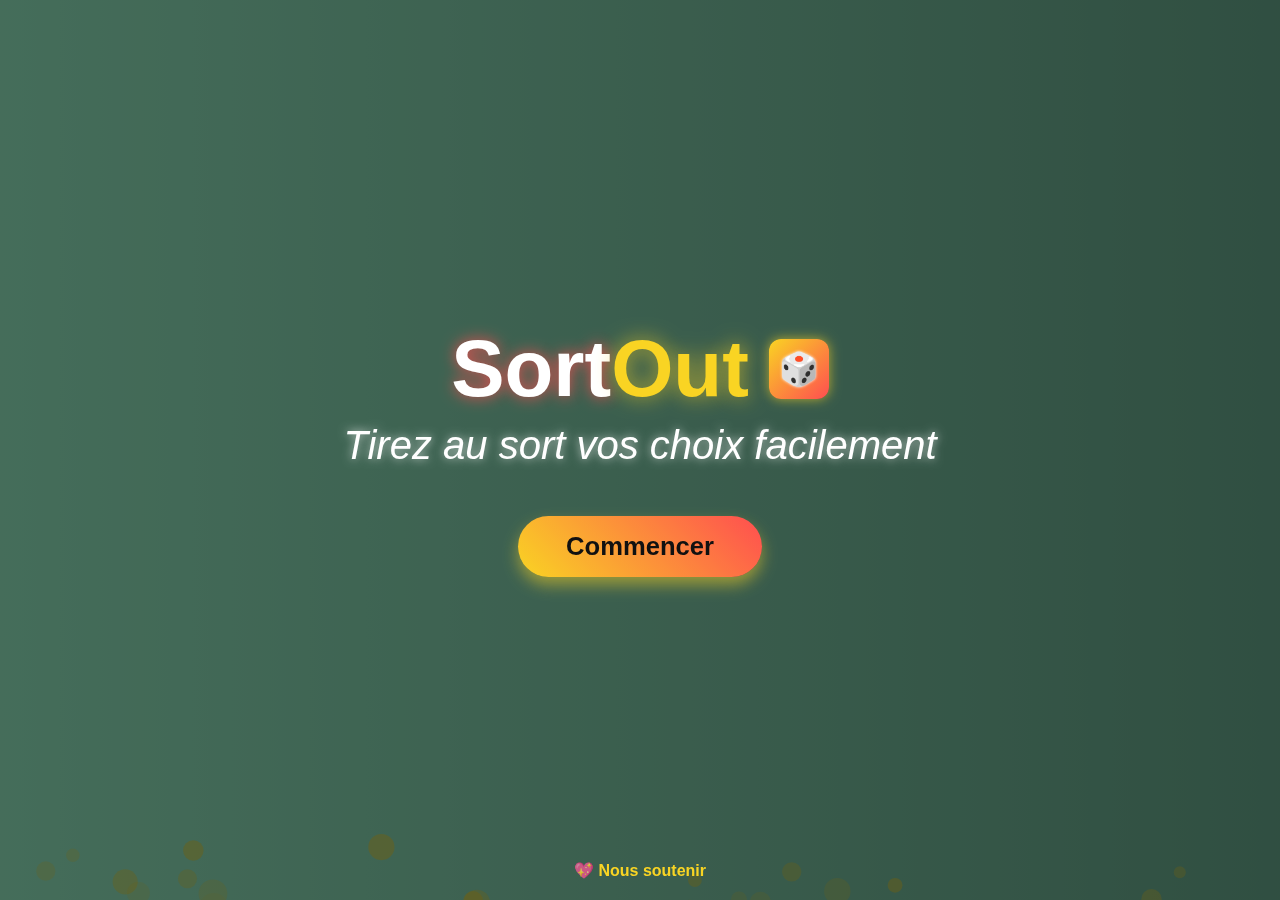
<file: index.html>
<!DOCTYPE html>
<html lang="fr">
<head>
  <meta charset="UTF-8" />
  <meta name="viewport" content="width=device-width, initial-scale=1" />
  <title>SortOut</title>
  <style>
    * {
      margin: 0;
      padding: 0;
      box-sizing: border-box;
    }

    body, html {
      height: 100%;
      font-family: 'Segoe UI', Tahoma, Geneva, Verdana, sans-serif;
      overflow: hidden;
    }

    body.landing {
      background: linear-gradient(270deg, #ff4e50, #f9d423, #1f4037, #99f2c8);
      background-size: 800% 800%;
      animation: GradientShift 20s ease infinite;
      position: relative;
      height: 100vh;
      color: white;
    }

    @keyframes GradientShift {
      0% {background-position: 0% 50%;}
      50% {background-position: 100% 50%;}
      100% {background-position: 0% 50%;}
    }

    /* Canvas bulles */
    #bubbles-canvas {
      position: fixed;
      top: 0; left: 0;
      width: 100vw;
      height: 100vh;
      z-index: 0;
      pointer-events: none;
    }

    .overlay {
      position: absolute;
      top: 0; left: 0; right: 0; bottom: 0;
      background: rgba(0,0,0,0.55);
      display: flex;
      justify-content: center;
      align-items: center;
      padding: 2rem;
      text-align: center;
      flex-direction: column;
      z-index: 2;
    }

    .menu {
      max-width: 600px;
      width: 100%;
      position: relative;
      z-index: 10;
    }

    .logo-container {
      position: relative;
      display: inline-block;
      margin-bottom: 0.5rem;
    }

    .logo {
      font-size: 5rem;
      font-weight: 900;
      user-select: none;
      text-shadow: 0 0 15px rgba(255, 78, 80, 0.9);
      position: relative;
      z-index: 5;
      display: inline-block;
      padding-right: 80px;
    }

    .logo .highlight {
      color: #f9d423;
      text-shadow: 0 0 20px #f9d423aa;
    }

    .dice {
      position: absolute;
      top: 50%;
      right: 0;
      width: 60px;
      height: 60px;
      background: linear-gradient(135deg, #f9d423, #ff4e50);
      border-radius: 12px;
      box-shadow: 0 0 12px #f9d423aa;
      transform: translateY(-50%);
      animation: diceRotate 3s linear infinite;
      z-index: 10;
      display: flex;
      justify-content: center;
      align-items: center;
      color: #111;
      font-weight: 900;
      font-size: 2rem;
      user-select: none;
      text-shadow: 0 0 3px #fff;
    }

    @keyframes diceRotate {
      0% { transform: translateY(-50%) rotate(0deg);}
      100% { transform: translateY(-50%) rotate(360deg);}
    }

    .subtitle {
      font-style: italic;
      font-size: 2.5rem;
      margin-bottom: 3rem;
      text-shadow: 0 0 10px rgba(255,255,255,0.7);
      user-select: none;
    }

    .start-button {
      display: inline-block;
      font-size: 1.6rem;
      padding: 1rem 3rem;
      border-radius: 40px;
      background: linear-gradient(45deg, #f9d423, #ff4e50);
      color: #111;
      font-weight: 700;
      text-decoration: none;
      box-shadow: 0 8px 15px rgba(249, 212, 35, 0.5);
      transition: all 0.3s ease;
      user-select: none;
      cursor: pointer;
    }

    .start-button:hover {
      background: linear-gradient(45deg, #ff4e50, #f9d423);
      box-shadow: 0 12px 20px rgba(255, 78, 80, 0.8);
      transform: scale(1.05);
      color: white;
    }

    .nous-soutenir {
      position: absolute;
      bottom: 20px;
      text-align: center;
      font-size: 1rem;
      color: rgba(255, 255, 255, 0.8);
      width: 100%;
      user-select: none;
      z-index: 10;
    }

    .nous-soutenir a {
      color: #f9d423;
      text-decoration: none;
      font-weight: bold;
    }

    .nous-soutenir a:hover {
      text-decoration: underline;
    }
  </style>
</head>
<body class="landing">
  <!-- 🎈 Bulles en arrière-plan -->
  <canvas id="bubbles-canvas"></canvas>

  <div class="overlay">
    <div class="menu">
      <div class="logo-container">
        <div class="logo">Sort<span class="highlight">Out</span></div>
        <div class="dice">🎲</div>
      </div>
      <div class="subtitle">Tirez au sort vos choix facilement</div>
      <a href="menu.html" class="start-button">Commencer</a>
    </div>
    <div class="nous-soutenir">
      <p>💖 <a href="https://www.buymeacoffee.com/tonlien" target="_blank" rel="noopener noreferrer">Nous soutenir</a></p>
    </div>
  </div>

  <script>
    // 🎈 Bulles animées vers le haut
    const canvas = document.getElementById('bubbles-canvas');
    const ctx = canvas.getContext('2d');

    let width, height;
    let bubbles = [];

    function resize() {
      width = canvas.width = window.innerWidth;
      height = canvas.height = window.innerHeight;
    }

    class Bubble {
      constructor() {
        this.reset();
      }
      reset() {
        this.x = Math.random() * width;
        this.y = height + Math.random() * 100;
        this.radius = 5 + Math.random() * 10;
        this.speed = 0.5 + Math.random();
        this.alpha = 0.1 + Math.random() * 0.4;
        this.dx = (Math.random() - 0.5) * 0.3;
      }
      update() {
        this.y -= this.speed;
        this.x += this.dx;
        if (this.y + this.radius < 0 || this.alpha <= 0) {
          this.reset();
        }
      }
      draw() {
        ctx.beginPath();
        ctx.arc(this.x, this.y, this.radius, 0, Math.PI * 2);
        ctx.fillStyle = `rgba(249, 212, 35, ${this.alpha})`;
        ctx.fill();
      }
    }

    function init() {
      bubbles = [];
      for(let i = 0; i < 40; i++) {
        bubbles.push(new Bubble());
      }
    }

    function animate() {
      ctx.clearRect(0, 0, width, height);
      bubbles.forEach(bubble => {
        bubble.update();
        bubble.draw();
      });
      requestAnimationFrame(animate);
    }

    window.addEventListener('resize', () => {
      resize();
      init();
    });

    // Initialisation
    resize();
    init();
    animate();
  </script>
</body>
</html>
</file>
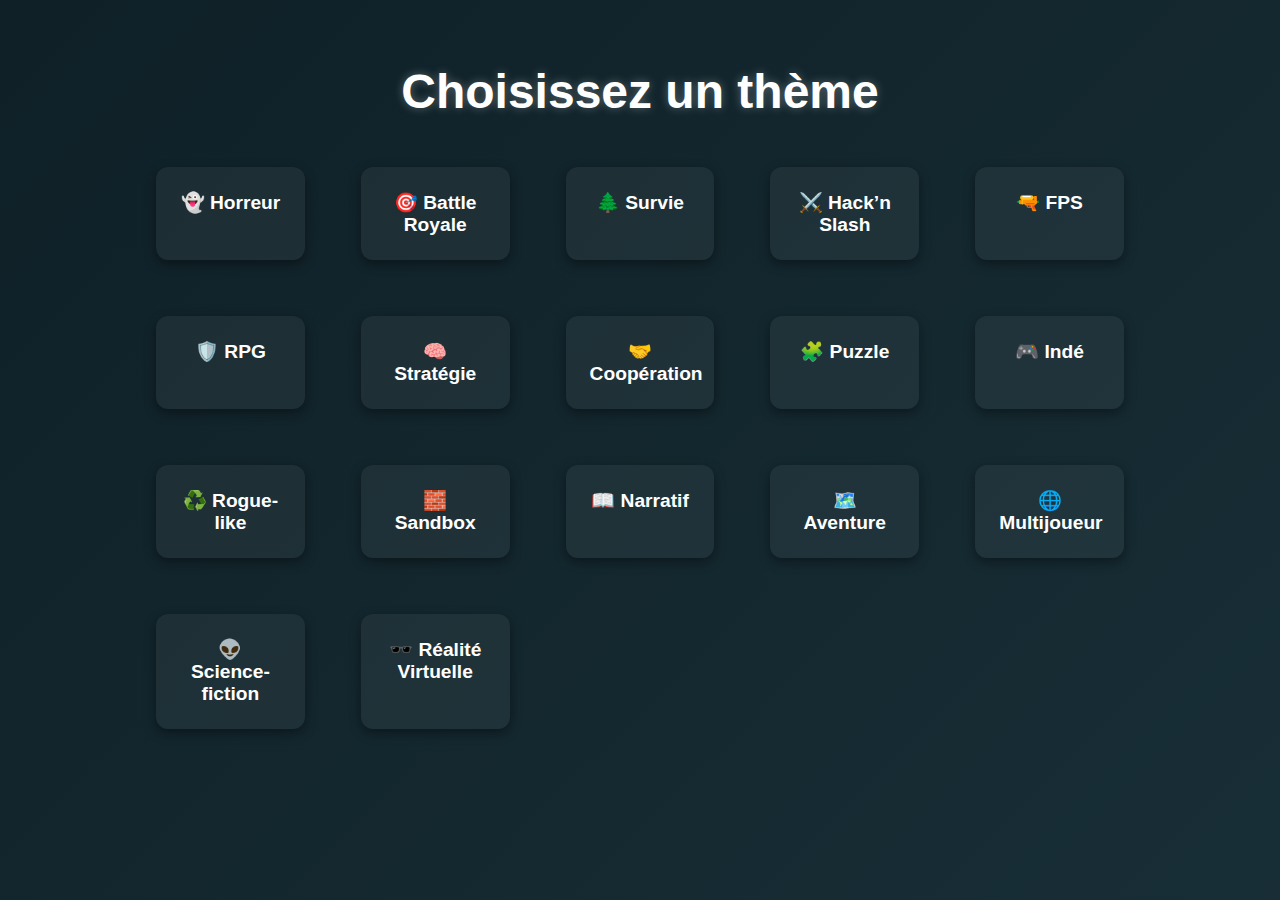
<file: themes.html>
<!DOCTYPE html>
<html lang="fr">
<head>
  <meta charset="UTF-8">
  <meta name="viewport" content="width=device-width, initial-scale=1.0">
  <title>Thèmes - SortOut</title>
  <link rel="stylesheet" href="style.css">
  <style>
    body.themes-page {
      margin: 0;
      font-family: 'Segoe UI', Tahoma, Geneva, Verdana, sans-serif;
      background: linear-gradient(135deg, #0f2027, #203a43, #2c5364);
      background-size: 400% 400%;
      animation: backgroundShift 20s ease infinite;
      color: white;
      text-align: center;
      padding: 2rem;
    }

    @keyframes backgroundShift {
      0% {background-position: 0% 50%;}
      50% {background-position: 100% 50%;}
      100% {background-position: 0% 50%;}
    }

    h1 {
      font-size: 3rem;
      margin-bottom: 2rem;
      text-shadow: 0 0 10px rgba(255,255,255,0.3);
    }

    .themes-container {
      display: grid;
      grid-template-columns: repeat(auto-fit, minmax(160px, 1fr));
      gap: 1.5rem;
      max-width: 1000px;
      margin: auto;
    }

    .theme-card {
      background-color: rgba(255, 255, 255, 0.05);
      padding: 1.5rem;
      border-radius: 12px;
      text-decoration: none;
      color: white;
      font-size: 1.2rem;
      font-weight: bold;
      box-shadow: 0 4px 12px rgba(0,0,0,0.4);
      transition: transform 0.2s, background-color 0.3s;
    }

    .theme-card:hover {
      transform: translateY(-5px);
      background-color: rgba(255, 255, 255, 0.1);
    }
  </style>
</head>
<body class="themes-page">
  <h1>Choisissez un thème</h1>
  <div class="themes-container">
    <a href="tirage_horreur.html" class="theme-card">👻 Horreur</a>
    <a href="tirage_battle_royale.html" class="theme-card">🎯 Battle Royale</a>
    <a href="tirage_survie.html" class="theme-card">🌲 Survie</a>
    <a href="tirage_hacknslash.html" class="theme-card">⚔️ Hack’n Slash</a>
    <a href="tirage_fps.html" class="theme-card">🔫 FPS</a>
    <a href="tirage_rpg.html" class="theme-card">🛡️ RPG</a>
    <a href="tirage_strategie.html" class="theme-card">🧠 Stratégie</a>
    <a href="tirage_coop.html" class="theme-card">🤝 Coopération</a>
    <a href="tirage_puzzle.html" class="theme-card">🧩 Puzzle</a>
    <a href="tirage_inde.html" class="theme-card">🎮 Indé</a>
    <a href="tirage_roguelike.html" class="theme-card">♻️ Rogue-like</a>
    <a href="tirage_sandbox.html" class="theme-card">🧱 Sandbox</a>
    <a href="tirage_narratif.html" class="theme-card">📖 Narratif</a>
    <a href="tirage_aventure.html" class="theme-card">🗺️ Aventure</a>
    <a href="tirage_multi.html" class="theme-card">🌐 Multijoueur</a>
    <a href="tirage_scifi.html" class="theme-card">👽 Science-fiction</a>
    <a href="tirage_vr.html" class="theme-card">🕶️ Réalité Virtuelle</a>
  </div>
</body>
</html>
</file>
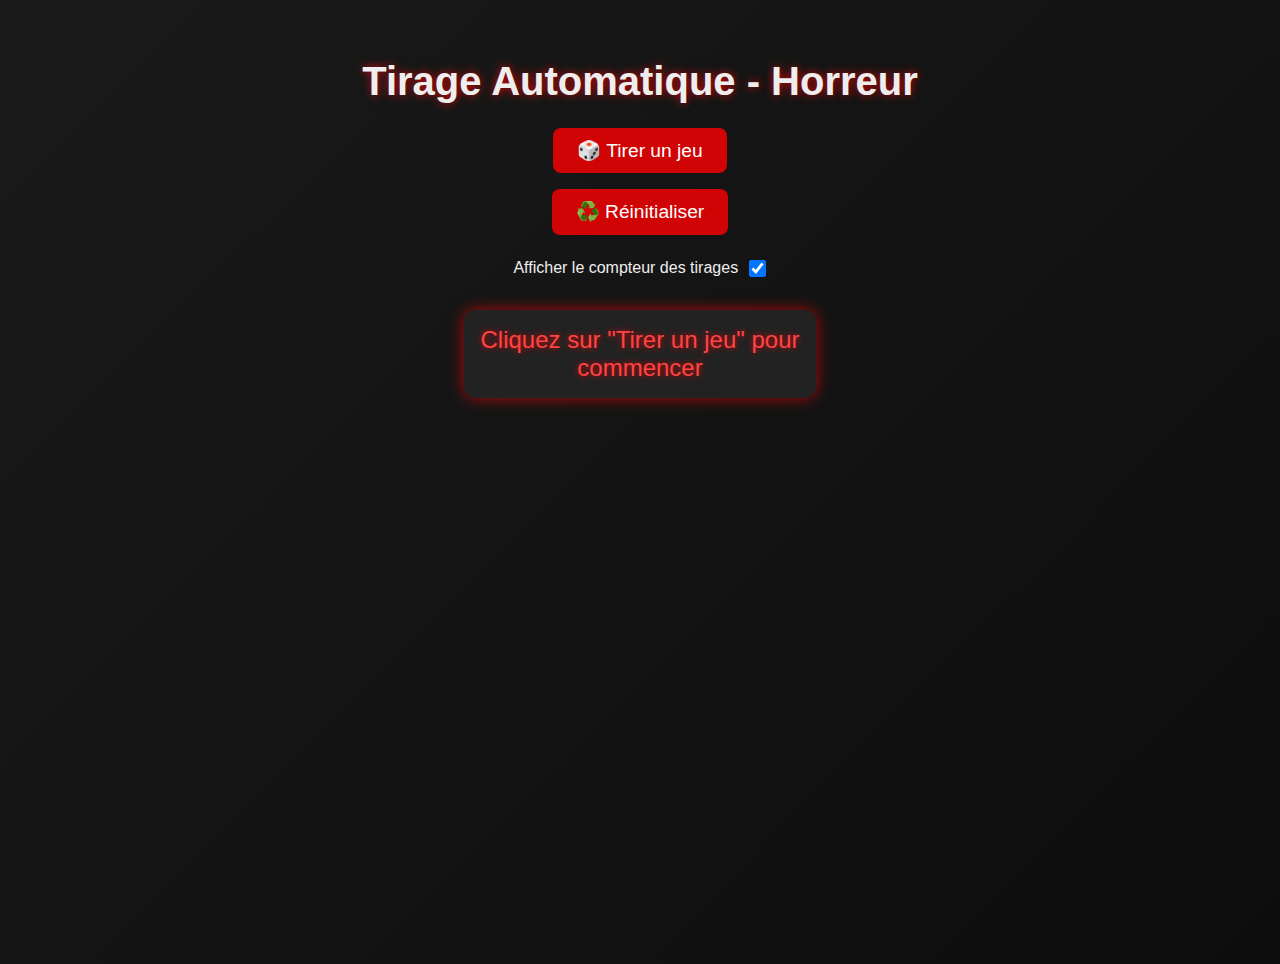
<file: tirage_auto_horreur.html>
<!DOCTYPE html>
<html lang="fr">
<head>
  <meta charset="UTF-8" />
  <meta name="viewport" content="width=device-width, initial-scale=1" />
  <title>Tirage Automatique - Horreur</title>
  <style>
    body {
      background: linear-gradient(135deg, #1a1a1a, #0d0d0d);
      color: #eee;
      font-family: 'Segoe UI', Tahoma, Geneva, Verdana, sans-serif;
      text-align: center;
      margin: 0;
      padding: 2rem;
      min-height: 100vh;
      display: flex;
      flex-direction: column;
      align-items: center;
      justify-content: flex-start;
    }
    h1 {
      font-size: 2.5rem;
      margin-bottom: 1rem;
      text-shadow: 0 0 8px #ff0000cc;
    }
    button {
      background-color: #ff0000cc;
      border: none;
      padding: 0.7rem 1.5rem;
      font-size: 1.2rem;
      color: white;
      cursor: pointer;
      border-radius: 8px;
      margin: 0.5rem;
      transition: background-color 0.3s ease;
    }
    button:hover {
      background-color: #cc0000;
    }
    #resultat {
      margin-top: 2rem;
      max-width: 320px;
      box-shadow: 0 0 15px #ff0000aa;
      padding: 1rem;
      border-radius: 12px;
      background-color: #222;
      font-size: 1.5rem;
      color: #ff4444;
      text-shadow: 0 0 6px #ff0000cc;
    }
    ul#compteurs {
      margin-top: 2rem;
      list-style: none;
      padding-left: 0;
      max-width: 320px;
      text-align: left;
      color: #ddd;
      font-size: 1rem;
      background-color: #111;
      border-radius: 10px;
      padding: 0.7rem 1rem;
      box-shadow: 0 0 10px #ff000088;
      max-height: 250px;
      overflow-y: auto;
      display: none; /* caché par défaut, affiché si checkbox coché */
    }
    ul#compteurs li {
      margin-bottom: 0.4rem;
      border-bottom: 1px solid #33000044;
      padding-bottom: 0.3rem;
    }
    label {
      margin-top: 1rem;
      color: #eee;
      font-size: 1rem;
      user-select: none;
      cursor: pointer;
    }
    input[type="checkbox"] {
      margin-left: 0.5rem;
      transform: scale(1.3);
      cursor: pointer;
      vertical-align: middle;
    }
    @media (max-width: 400px) {
      body {
        padding: 1rem;
      }
      #resultat, ul#compteurs {
        max-width: 100%;
      }
      button {
        width: 100%;
        margin-bottom: 1rem;
      }
    }
  </style>
</head>
<body>

  <h1>Tirage Automatique - Horreur</h1>

  <button onclick="tirerAuSort()">🎲 Tirer un jeu</button>
  <button onclick="reinitialiser()">♻️ Réinitialiser</button>

  <label>
    Afficher le compteur des tirages
    <input type="checkbox" id="toggleCompteur" checked />
  </label>

  <div id="resultat">Cliquez sur "Tirer un jeu" pour commencer</div>

  <ul id="compteurs"></ul>

  <script>
    const jeux = [
      "Agonize", "Back 4 Blood", "The Blackout Club", "Boo Men", "Broken : Paranormal investigation",
      "Chupacabras : Night Hunt", "Deadly Broadcast", "Deceit", "Demonologist", "Devour", "Fantôme",
      "Fear Therapy", "FOREWARNED", "Forsake", "Ghost Exorcism INC", "Haunt Chasser", "The Headliners",
      "In Silence", "Inside the Backrooms", "Labyrinthine", "Occult", "The Outlast Trials", "Pacify",
      "Paranormal Cleanup", "Phasmophobia", "The Quarry", "Remnant Records", "SCP", "Sign of Silence",
      "Slashers", "Soul Dossier", "Spirit Detective", "The Texas Chain Saw Massacre",
      "Vade Retro : Exorcist", "Video Horror Society", "Dead by Daylight"
    ];

    let compteurs = {};

    function tirerAuSort() {
      const index = Math.floor(Math.random() * jeux.length);
      const jeu = jeux[index];

      // Incrémente compteur
      compteurs[jeu] = (compteurs[jeu] || 0) + 1;

      // Affiche résultat
      document.getElementById("resultat").textContent = `🎮 Jeu choisi : ${jeu}`;

      // Affiche compteur si coché
      if (document.getElementById("toggleCompteur").checked) {
        afficherListeCompteurs();
        document.getElementById("compteurs").style.display = "block";
      } else {
        document.getElementById("compteurs").style.display = "none";
      }
    }

    function afficherListeCompteurs() {
      const ul = document.getElementById("compteurs");
      ul.innerHTML = "";

      // Trier par nombre décroissant
      const trie = Object.entries(compteurs)
        .sort((a, b) => b[1] - a[1]);

      trie.forEach(([jeu, count]) => {
        const li = document.createElement("li");
        li.textContent = `${jeu} : ${count}`;
        ul.appendChild(li);
      });
    }

    function reinitialiser() {
      compteurs = {};
      document.getElementById("compteurs").innerHTML = "";
      document.getElementById("compteurs").style.display = "none";
      document.getElementById("resultat").textContent = "Cliquez sur \"Tirer un jeu\" pour commencer";
      document.getElementById("toggleCompteur").checked = false;
    }

    // Gestion affichage compteur à la main
    document.getElementById("toggleCompteur").addEventListener("change", function() {
      if (this.checked && Object.keys(compteurs).length > 0) {
        afficherListeCompteurs();
        document.getElementById("compteurs").style.display = "block";
      } else {
        document.getElementById("compteurs").style.display = "none";
      }
    });
  </script>
</body>
</html>
</file>
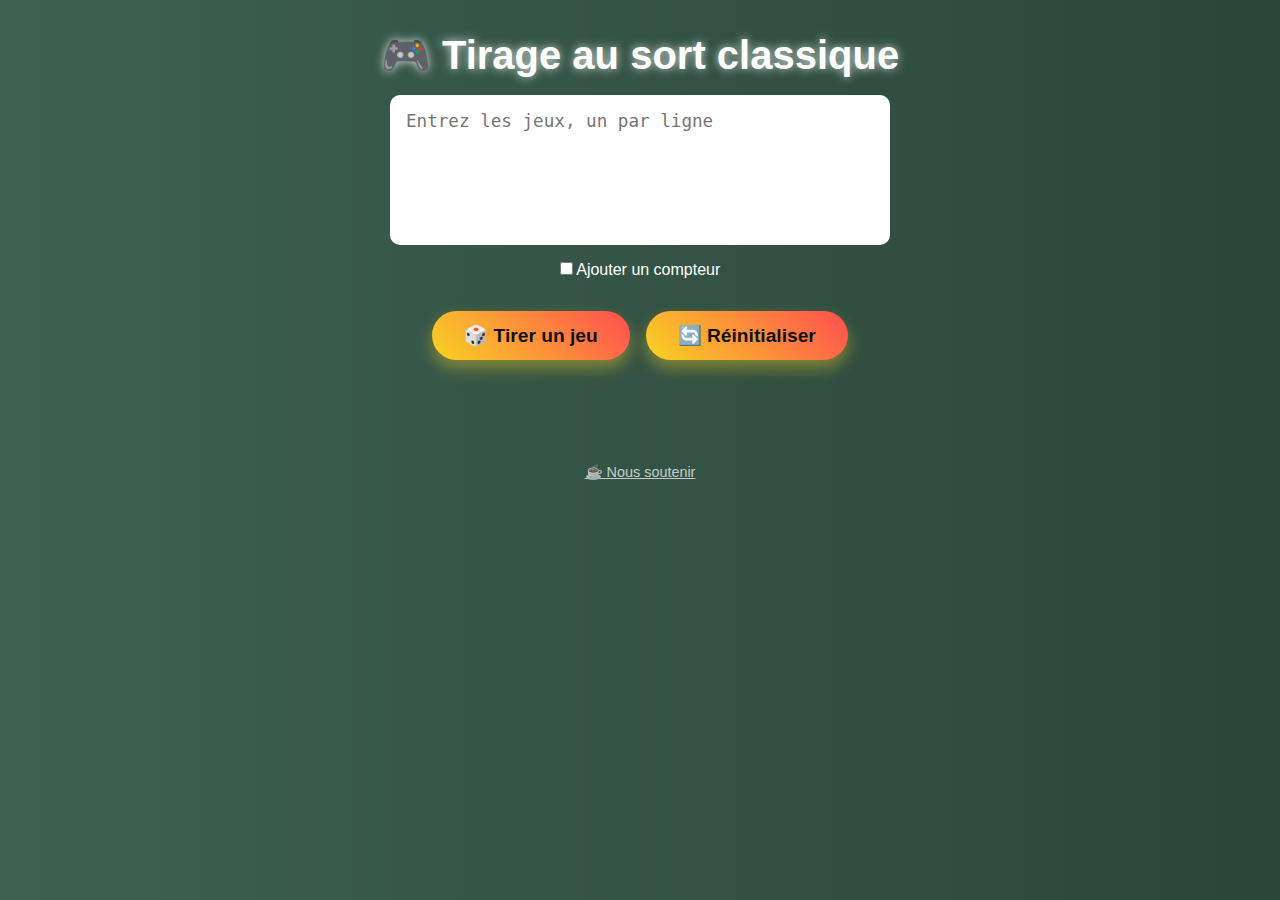
<file: tirage_classique.html>
<!DOCTYPE html>
<html lang="fr">
<head>
  <meta charset="UTF-8">
  <meta name="viewport" content="width=device-width, initial-scale=1.0">
  <title>Tirage Classique - SortOut</title>
  <style>
    * {
      margin: 0;
      padding: 0;
      box-sizing: border-box;
    }

    body, html {
      height: 100%;
      font-family: 'Segoe UI', Tahoma, Geneva, Verdana, sans-serif;
      overflow: hidden;
    }

    body.tirage-classique {
      background: linear-gradient(270deg, #ff4e50, #f9d423, #1f4037, #99f2c8);
      background-size: 800% 800%;
      animation: GradientShift 20s ease infinite;
      position: relative;
      color: white;
    }

    @keyframes GradientShift {
      0% { background-position: 0% 50%; }
      50% { background-position: 100% 50%; }
      100% { background-position: 0% 50%; }
    }

    .overlay {
      position: absolute;
      top: 0; left: 0; right: 0; bottom: 0;
      background: rgba(0, 0, 0, 0.6);
      display: flex;
      flex-direction: column;
      justify-content: flex-start;
      align-items: center;
      padding: 2rem;
      text-align: center;
      overflow-y: auto;
    }

    h1 {
      font-size: 2.5rem;
      margin-bottom: 1rem;
      text-shadow: 0 0 10px rgba(255,255,255,0.8);
    }

    textarea {
      width: 100%;
      max-width: 500px;
      height: 150px;
      border-radius: 10px;
      padding: 1rem;
      font-size: 1.1rem;
      resize: none;
      border: none;
      margin-bottom: 1rem;
    }

    label {
      font-size: 1rem;
      margin-bottom: 1rem;
      display: inline-block;
    }

    .buttons {
      margin: 1rem 0;
      display: flex;
      flex-wrap: wrap;
      gap: 1rem;
      justify-content: center;
    }

    button {
      font-size: 1.2rem;
      padding: 0.8rem 2rem;
      border: none;
      border-radius: 30px;
      background: linear-gradient(45deg, #f9d423, #ff4e50);
      color: #111;
      font-weight: 700;
      cursor: pointer;
      box-shadow: 0 8px 15px rgba(249, 212, 35, 0.4);
      transition: all 0.3s ease;
    }

    button:hover {
      background: linear-gradient(45deg, #ff4e50, #f9d423);
      box-shadow: 0 12px 20px rgba(255, 78, 80, 0.7);
      color: white;
      transform: scale(1.05);
    }

    #resultat {
      font-size: 1.8rem;
      margin-top: 1.5rem;
      font-weight: bold;
      animation: fadeIn 0.4s ease;
    }

    @keyframes fadeIn {
      from { opacity: 0; transform: scale(0.9); }
      to { opacity: 1; transform: scale(1); }
    }

    #compteurs {
      margin-top: 1rem;
      list-style: none;
      font-size: 1rem;
    }

    #compteurs li {
      margin-bottom: 0.3rem;
    }

    .support-link {
      margin-top: 3rem;
      font-size: 0.9rem;
      color: white;
      opacity: 0.7;
      text-decoration: underline;
    }

    .support-link:hover {
      opacity: 1;
    }
  </style>
</head>
<body class="tirage-classique">
  <div class="overlay">
    <h1>🎮 Tirage au sort classique</h1>

    <textarea id="listeJeux" placeholder="Entrez les jeux, un par ligne"></textarea>

    <label><input type="checkbox" id="activerCompteur"> Ajouter un compteur</label>

    <div class="buttons">
      <button onclick="tirerJeu()">🎲 Tirer un jeu</button>
      <button onclick="reinitialiser()">🔄 Réinitialiser</button>
    </div>

    <div id="resultat"></div>
    <ul id="compteurs"></ul>

    <a class="support-link" href="https://www.buymeacoffee.com/" target="_blank">☕ Nous soutenir</a>
  </div>

  <script>
    let compteurs = {};

    function tirerJeu() {
      const texte = document.getElementById("listeJeux").value.trim();
      if (!texte) return;
      const lignes = texte.split(/\r?\n/).filter(l => l.trim() !== "");
      const jeu = lignes[Math.floor(Math.random() * lignes.length)];
      const afficherCompteur = document.getElementById("activerCompteur").checked;

      const resultatEl = document.getElementById("resultat");
      resultatEl.innerText = `🎯 Jeu tiré : ${jeu}`;
      resultatEl.style.animation = 'none';
      void resultatEl.offsetWidth; // reset animation
      resultatEl.style.animation = 'fadeIn 0.4s ease';

      if (afficherCompteur) {
        compteurs[jeu] = (compteurs[jeu] || 0) + 1;
        afficherListeCompteurs();
      }
    }

    function afficherListeCompteurs() {
      const ul = document.getElementById("compteurs");
      ul.innerHTML = "";
      for (const [jeu, count] of Object.entries(compteurs)) {
        const li = document.createElement("li");
        li.innerText = `${jeu} : ${count} fois`;
        ul.appendChild(li);
      }
    }

    function reinitialiser() {
      compteurs = {};
      document.getElementById("listeJeux").value = "";
      document.getElementById("compteurs").innerHTML = "";
      document.getElementById("resultat").innerText = "";
    }
  </script>
</body>
</html>
</file>
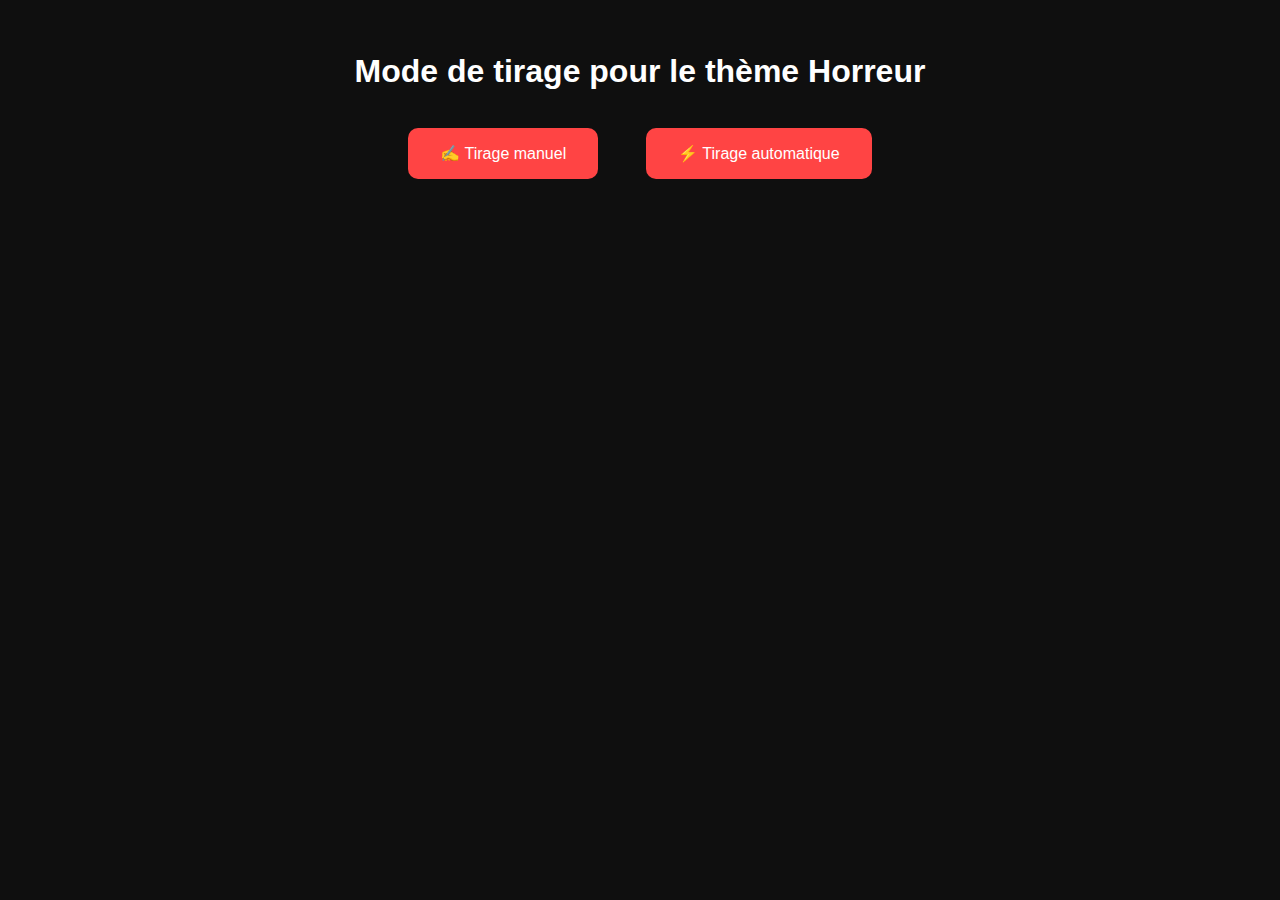
<file: tirage_horreur.html>
<!DOCTYPE html>
<html lang="fr">
<head>
  <meta charset="UTF-8">
  <meta name="viewport" content="width=device-width, initial-scale=1.0">
  <title>Horreur - SortOut</title>
  <link rel="stylesheet" href="style.css">
</head>
<body class="tirage-horreur">
  <h1>Mode de tirage pour le thème Horreur</h1>
  <div class="option-container">
    <a href="tirage_classique.html" class="option-button">✍️ Tirage manuel</a>
    <a href="tirage_auto_horreur.html" class="option-button">⚡ Tirage automatique</a>
  </div>
</body>
</html>
</file>
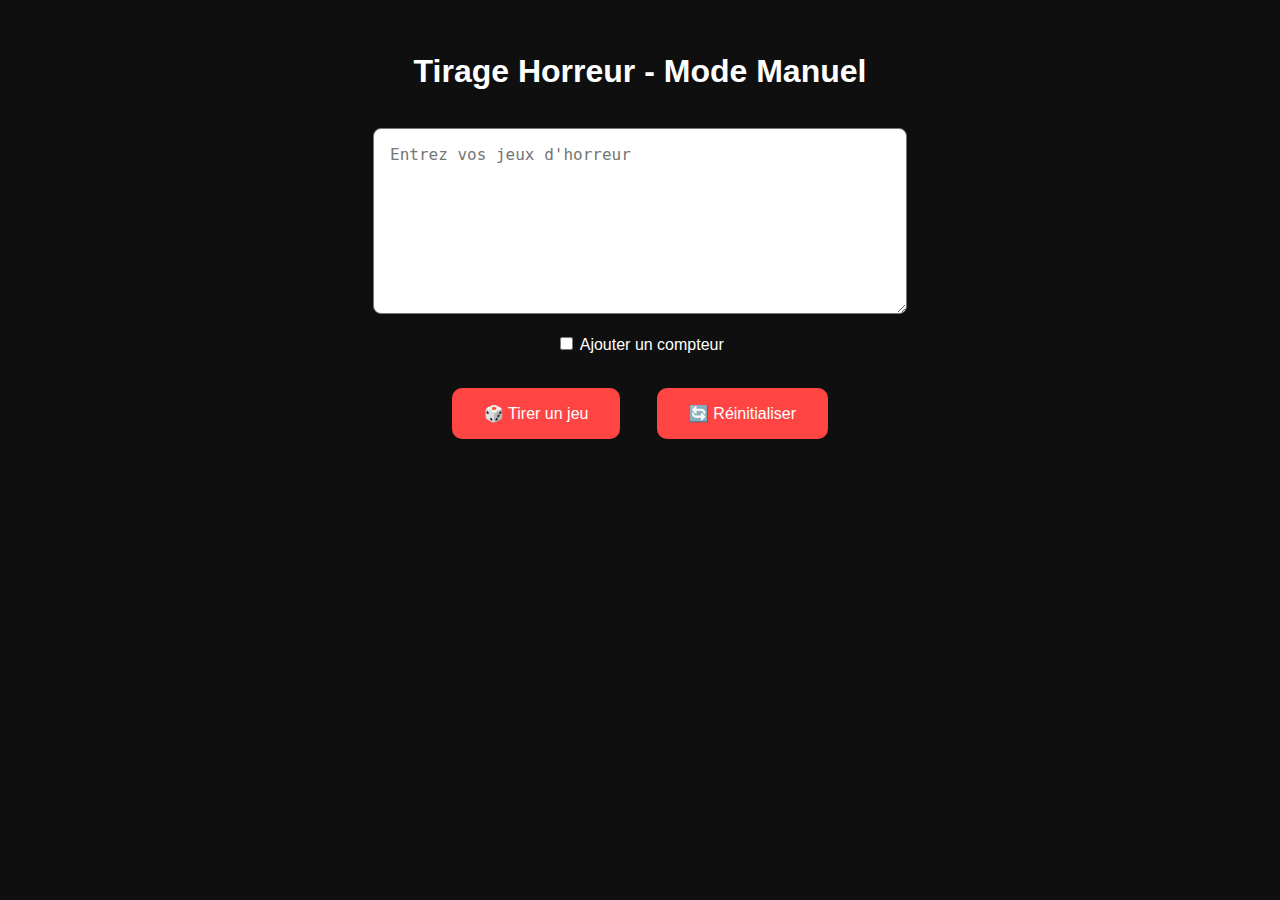
<file: tirage_manuel_horreur.html>
<!DOCTYPE html>
<html lang="fr">
<head>
  <meta charset="UTF-8">
  <meta name="viewport" content="width=device-width, initial-scale=1.0">
  <title>Tirage Manuel Horreur - SortOut</title>
  <link rel="stylesheet" href="style.css">
</head>
<body class="tirage-horreur-manuel">
  <h1>Tirage Horreur - Mode Manuel</h1>
  <textarea id="listeJeux" rows="8" cols="40" placeholder="Entrez vos jeux d'horreur"></textarea>
  <br>
  <label><input type="checkbox" id="activerCompteur"> Ajouter un compteur</label><br><br>
  <button onclick="tirerJeu()">🎲 Tirer un jeu</button>
  <button onclick="reinitialiser()">🔄 Réinitialiser</button>
  <div id="resultat"></div>
  <ul id="compteurs" style="list-style:none;"></ul>

  <script>
    let compteurs = {};

    function tirerJeu() {
      const texte = document.getElementById("listeJeux").value.trim();
      if (!texte) return;
      const lignes = texte.split(/\r?\n/).filter(l => l.trim() !== "");
      const jeu = lignes[Math.floor(Math.random() * lignes.length)];
      const afficherCompteur = document.getElementById("activerCompteur").checked;

      document.getElementById("resultat").innerText = `👻 Jeu tiré au sort : ${jeu}`;

      if (afficherCompteur) {
        compteurs[jeu] = (compteurs[jeu] || 0) + 1;
        afficherListeCompteurs();
      }
    }

    function afficherListeCompteurs() {
      const ul = document.getElementById("compteurs");
      ul.innerHTML = "";
      for (const [jeu, count] of Object.entries(compteurs)) {
        const li = document.createElement("li");
        li.innerText = `${jeu} : ${count}`;
        ul.appendChild(li);
      }
    }

    function reinitialiser() {
      compteurs = {};
      document.getElementById("compteurs").innerHTML = "";
      document.getElementById("resultat").innerText = "";
    }
  </script>
</body>
</html>
</file>
<file: style.css>
body {
  font-family: 'Segoe UI', sans-serif;
  background: #0f0f0f;
  color: white;
  margin: 0;
  padding: 2rem;
  text-align: center;
}

.landing {
  background: url('https://images.unsplash.com/photo-1590608897129-79da98d159d4?auto=format&fit=crop&w=1950&q=80') no-repeat center center fixed;
  background-size: cover;
  height: 100vh;
}

.overlay {
  background-color: rgba(0,0,0,0.7);
  height: 100%;
  display: flex;
  flex-direction: column;
  justify-content: center;
  align-items: center;
}

.logo {
  font-size: 3rem;
  font-weight: bold;
}

.highlight {
  color: #ff4444;
}

.subtitle {
  font-size: 1rem;
  margin: 0.5rem 0 2rem;
  color: #cccccc;
}

.start-button, .option-button, .theme-card, button {
  display: inline-block;
  margin: 1rem;
  padding: 1rem 2rem;
  background-color: #ff4444;
  color: white;
  text-decoration: none;
  font-size: 1rem;
  border-radius: 10px;
  border: none;
  cursor: pointer;
}

.option-container, .themes-container {
  display: flex;
  justify-content: center;
  flex-wrap: wrap;
  gap: 1rem;
}

textarea {
  width: 80%;
  max-width: 500px;
  margin: 1rem auto;
  padding: 1rem;
  border-radius: 8px;
  font-size: 1rem;
}
</file>
